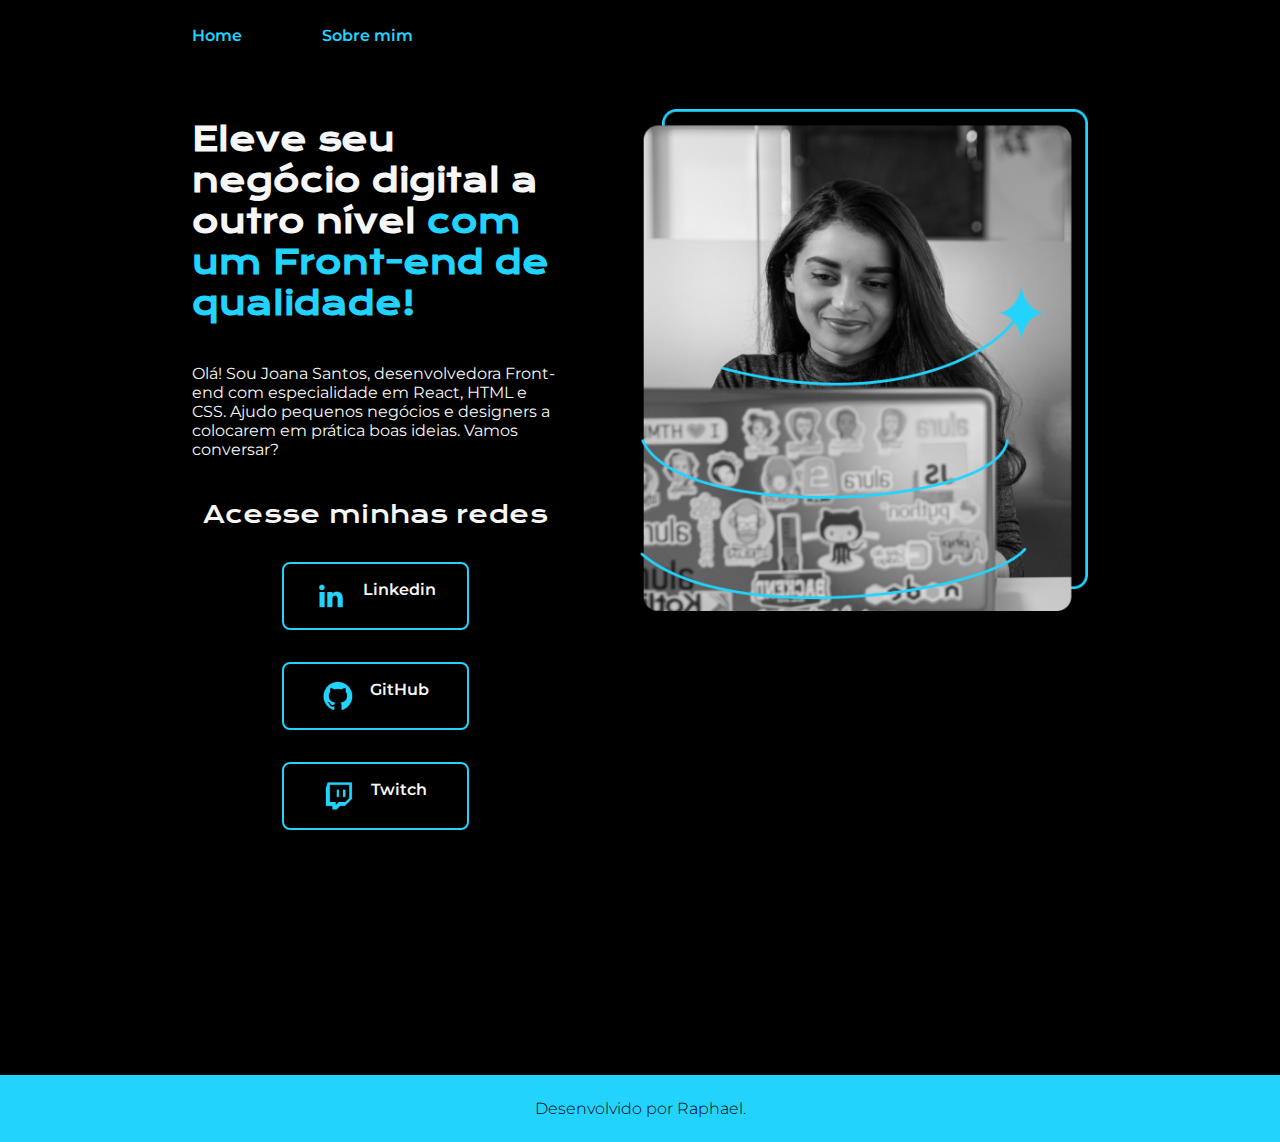
<file: index.html>
<!DOCTYPE html>
<html lang="pt-br">
<head>
    <meta charset="UTF-8">
    <meta http-equiv="X-UA-Compatible" content="IE=edge">
    <meta name="viewport" content="width=device-width, initial-scale=1.0">
    <title>Portfolio</title>
    <link  href="styles/style.css" rel="stylesheet" >  
</head>
<body>
    
   <header class="cabecalho">
    <nav class="cabecalho_menu">
        <a class="cabecalho_menu_link" href="index.html">Home</a>
        <a class="cabecalho_menu_link" href="about.html">Sobre mim</a>
    
    </nav>
    <nav></nav>

</header>
   <main class="apresentacao">
    <section class="apresentacao__conteudo">
        <h1 class="apresentacao__conteudo__titulo">Eleve seu negócio digital a outro nível <strong class="titulo-destaque">com um Front-end de qualidade!</strong> </h1>
        <p class="apresentacao__conteudo__texto">Olá! Sou Joana Santos, desenvolvedora Front-end com especialidade em React, HTML e CSS. Ajudo pequenos negócios e designers a colocarem em prática boas ideias. Vamos conversar?</p>
        
        <div class="apresentacao__links">
            <h2 class="apresentacao__links__subtitulos">Acesse minhas redes</h2>
            
            
            <a href="https://www.instagram.com/accounts/login/" class="apresentacao_links_navegacao">
                <img src="assets/Logo linkedin.png">
                Linkedin</a>
            <a href="https://github.com/RaphaelJesusDev" class="apresentacao_links_navegacao">
                <img src="./assets/Logo Github.png">
                GitHub
            </a>
            <a href="https://github.com/RaphaelJesusDev" class="apresentacao_links_navegacao">
                <img src="./assets/Logo Twitch.png">
                Twitch
                
            </a>
        </div>
    </section>
 
    <img src="assets/Foto.png"  alt="Foto da Joana Santos Programando"  class="apresentacao_imagem">
    
   </main>
  
   <footer class="rodape">
    <p>Desenvolvido por Raphael.</p>
   </footer>

</body>
</html>
</file>
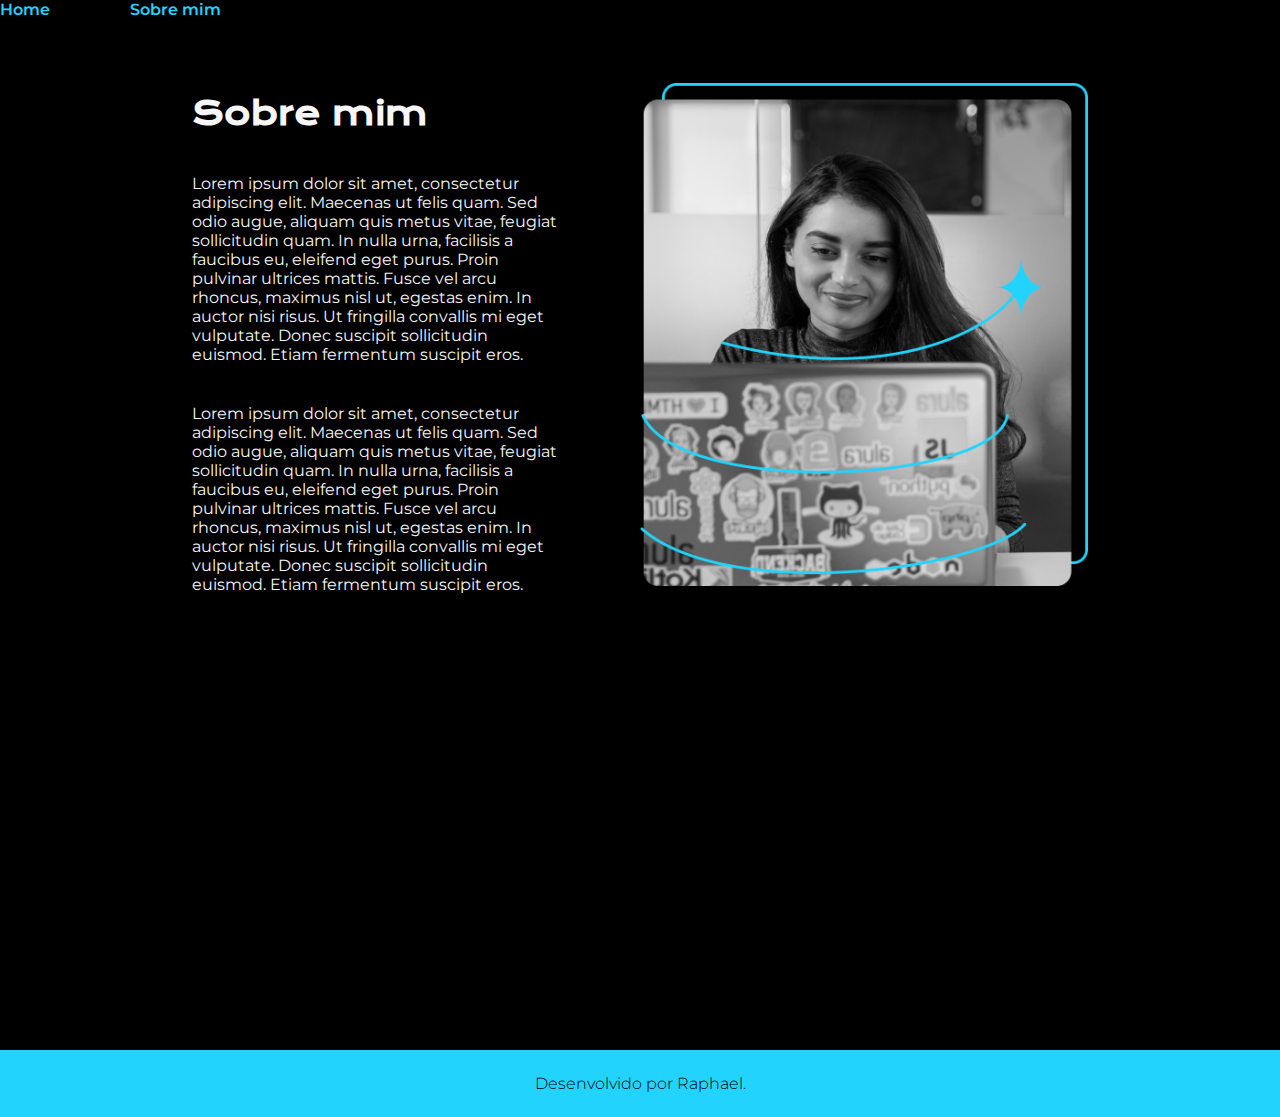
<file: about.html>
<!DOCTYPE html>
<html lang="en">
<head>
    <meta charset="UTF-8">
    <meta name="viewport" content="width=device-width, initial-scale=1.0">
    <title>Sobre mim</title>
    <link  href="styles/style.css" rel="stylesheet" >

    
</head>
<body>
    <header>
        <nav class="cabecalho_menu">
            <a class="cabecalho_menu_link" href="index.html">Home</a>
            <a class="cabecalho_menu_link" href="about.html">Sobre mim</a>
    </header>

    <main class="apresentacao">

        <section class="apresentacao__conteudo">
            <h1 class="apresentacao__conteudo__titulo">Sobre mim</h1>

            <p class="apresentacao__conteudo__texto">Lorem ipsum dolor sit amet, consectetur adipiscing elit. Maecenas ut felis quam. 
                Sed odio augue, aliquam quis metus vitae, feugiat sollicitudin quam. In nulla urna, facilisis a faucibus eu, eleifend eget purus. Proin pulvinar ultrices mattis. Fusce vel arcu rhoncus, maximus nisl ut, egestas enim. In auctor nisi risus. Ut fringilla convallis mi eget vulputate. Donec suscipit sollicitudin euismod. Etiam fermentum suscipit eros.</p>
            <p class="apresentacao__conteudo__texto">Lorem ipsum dolor sit amet, consectetur adipiscing elit. Maecenas ut felis quam. Sed odio augue, aliquam quis metus vitae, feugiat sollicitudin quam. In nulla urna, facilisis a faucibus eu, eleifend eget purus. Proin pulvinar ultrices mattis. Fusce vel arcu rhoncus, maximus nisl ut, egestas enim. 
                In auctor nisi risus. Ut fringilla convallis mi eget vulputate. Donec suscipit sollicitudin euismod. Etiam fermentum suscipit eros.</p>
            
        </section>

        <img src="assets/Foto.png"  alt="Foto da Joana Santos Programando" class="apresentacao_imagem">
    </main>

    <footer class="rodape">
        <p>Desenvolvido por Raphael.</p>
    </footer>
</body>
</html>
</file>
<file: styles/style.css>
@import url('https://fonts.googleapis.com/css2?family=Krona+One&display=swap');
@import url('https://fonts.googleapis.com/css2?family=Montserrat&display=swap');
@import url('https://fonts.googleapis.com/css2?family=Montserrat:wght@600&display=swap');

* {

    padding: 0;
    margin: 0; 
    box-sizing: 0;
}


:root{

    --cor-primaria: #000000 ;
    --cor-secundaria: #F6F6F6; 
    --cor-terciaria:#22D4FD ;
    --cor-hover:#272727;
    --fonte-principal:'Krona One', sans-serif;
    --fonte-secundaria:'Montserrat', sans-serif;
}

body{

    background-color: var(--cor-primaria);
    color: var(--cor-secundaria);
    box-sizing: border-box;
}
.cabecalho{

    padding: 2% 0 0 15%;

}

.cabecalho_menu{

    display: flex;
    gap: 80px;
}
.cabecalho_menu_link{
    font-family: var(--fonte-secundaria);
    font-size: 1.5 rem;
    font-weight: 600;
    color: var(--cor-terciaria);
    text-decoration: none;
 
}

section{
    width: 615px;
}

.apresentacao{
    
    display: flex;
    width:auto;
    padding: 5% 15%;
    align-items: center;
    justify-content: space-between;
    gap: 82px;
   
}

.apresentacao__conteudo{

    width: 50%;
    height: 482px;
    display: flex;
    flex-direction: column;
    gap: 40px;
}

.apresentacao__conteudo__titulo{
    font-size: 2.25 rem;
    font-family: var(--fonte-principal);
    
}

.titulo-destaque{
    color: var(--cor-terciaria);
}


.apresentacao__conteudo__texto{

    font-size: 1.5 rem;
    font-family: var(--fonte-secundaria);
}

.apresentacao__links{

    display: flex;
    justify-content: space-between;
    flex-direction: column;
    align-items: center;
    gap: 32px;
}


.apresentacao__links__subtitulos{

    font-family:var(--fonte-principal);
    font-weight: 400;
    font-size: 1.5 rem;
    
    

}

.apresentacao_links_navegacao{

    /*background-color: #22D4FD;*/
    display: flex;
    justify-content: center;
    gap: 16px ;
    width: 50%;
    text-align: center;
    text-decoration: none;
    border-radius: 8px;
    font-size: 1.5 rem;
    font-weight: 600;
    padding: 16px 0;
    color: var(--cor-secundaria);
    font-family:var(--fonte-secundaria);
    border: 2px solid var(--cor-terciaria);

}
.apresentacao_imagem{

    width: 50%;
}
.apresentacao_links_links:hover{

    background-color: var(--cor-hover);
}


.apresentacao__links__subtitulos:hover{

    color: var(--cor-terciaria);
}

.rodape{
    margin-top: 400px;
    bottom: 0;
    padding: 24px;
    color: var(--cor-primaria);
    background-color: var(--cor-terciaria);
    text-align: center;
    font-family: var(--fonte-secundaria);
    font-size: 1.5 rem;
    font-weight:300;
}


@media(max-width: 1200px){

    .cabecalho{

        padding: 10px;
    
    }
    
    
    .cabecalho_menu{
        justify-content: center;
    }
    
    .apresentacao{

        flex-direction: column-reverse;
        padding: 5%;
       
    }

    .apresentacao__conteudo{

        width: auto;
    }

}
</file>
